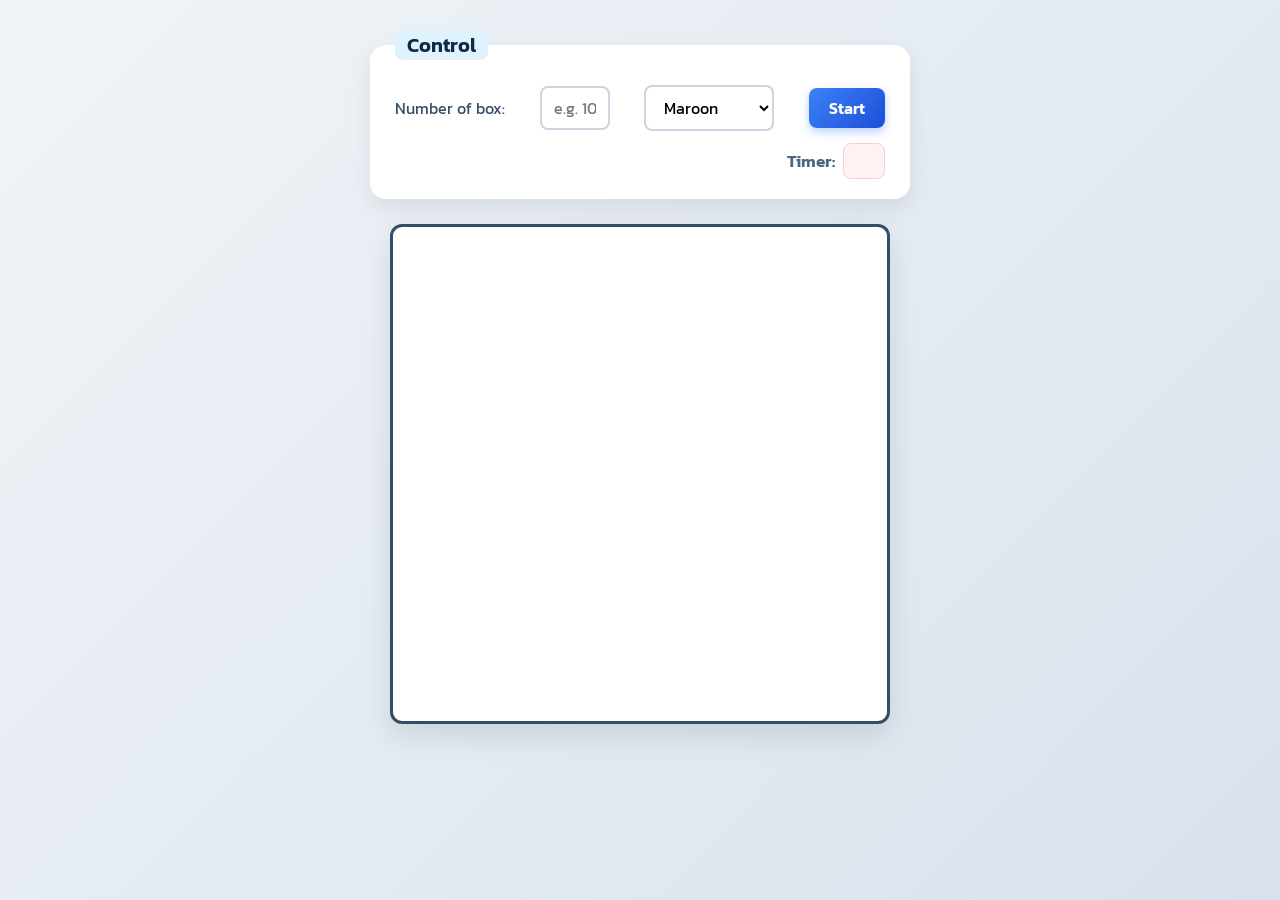
<file: Box Game/index.html>
<!DOCTYPE html>
<html lang="en">
	<head>
		<meta charset="UTF-8">
		<meta name="viewport" content="width=device-width, initial-scale=1.0">
		<title>Square game</title>
		<script type="text/javascript" src="game.js"></script>
		<link rel="stylesheet" type="text/css" href="game.css">
	</head>
	<body>
		<!-- these codes were adapted from https://courses.cs.washington.edu/courses/cse154/17sp/lecture/more-dom/code/squares.html  -->

		<fieldset>
			<legend>Control</legend>
			<label for="numbox">Number of box: </label>
			<input type="text" name="numbox" id="numbox" placeholder="e.g. 10">
			<select name="color" id="color">
				<option value="maroon">Maroon</option>
				<option value="lightgreen">Lightgreen</option>
				<option value="magenta">Magenta</option>
			</select>
			<button id="start">Start</button>
			<div id="timerClock"> Timer:
				<div id="clock"></div>
			</div>
		</fieldset>

		<div id="container">
			<div id="layer"></div>
		</div>
	
	</body>
</html>
</file>
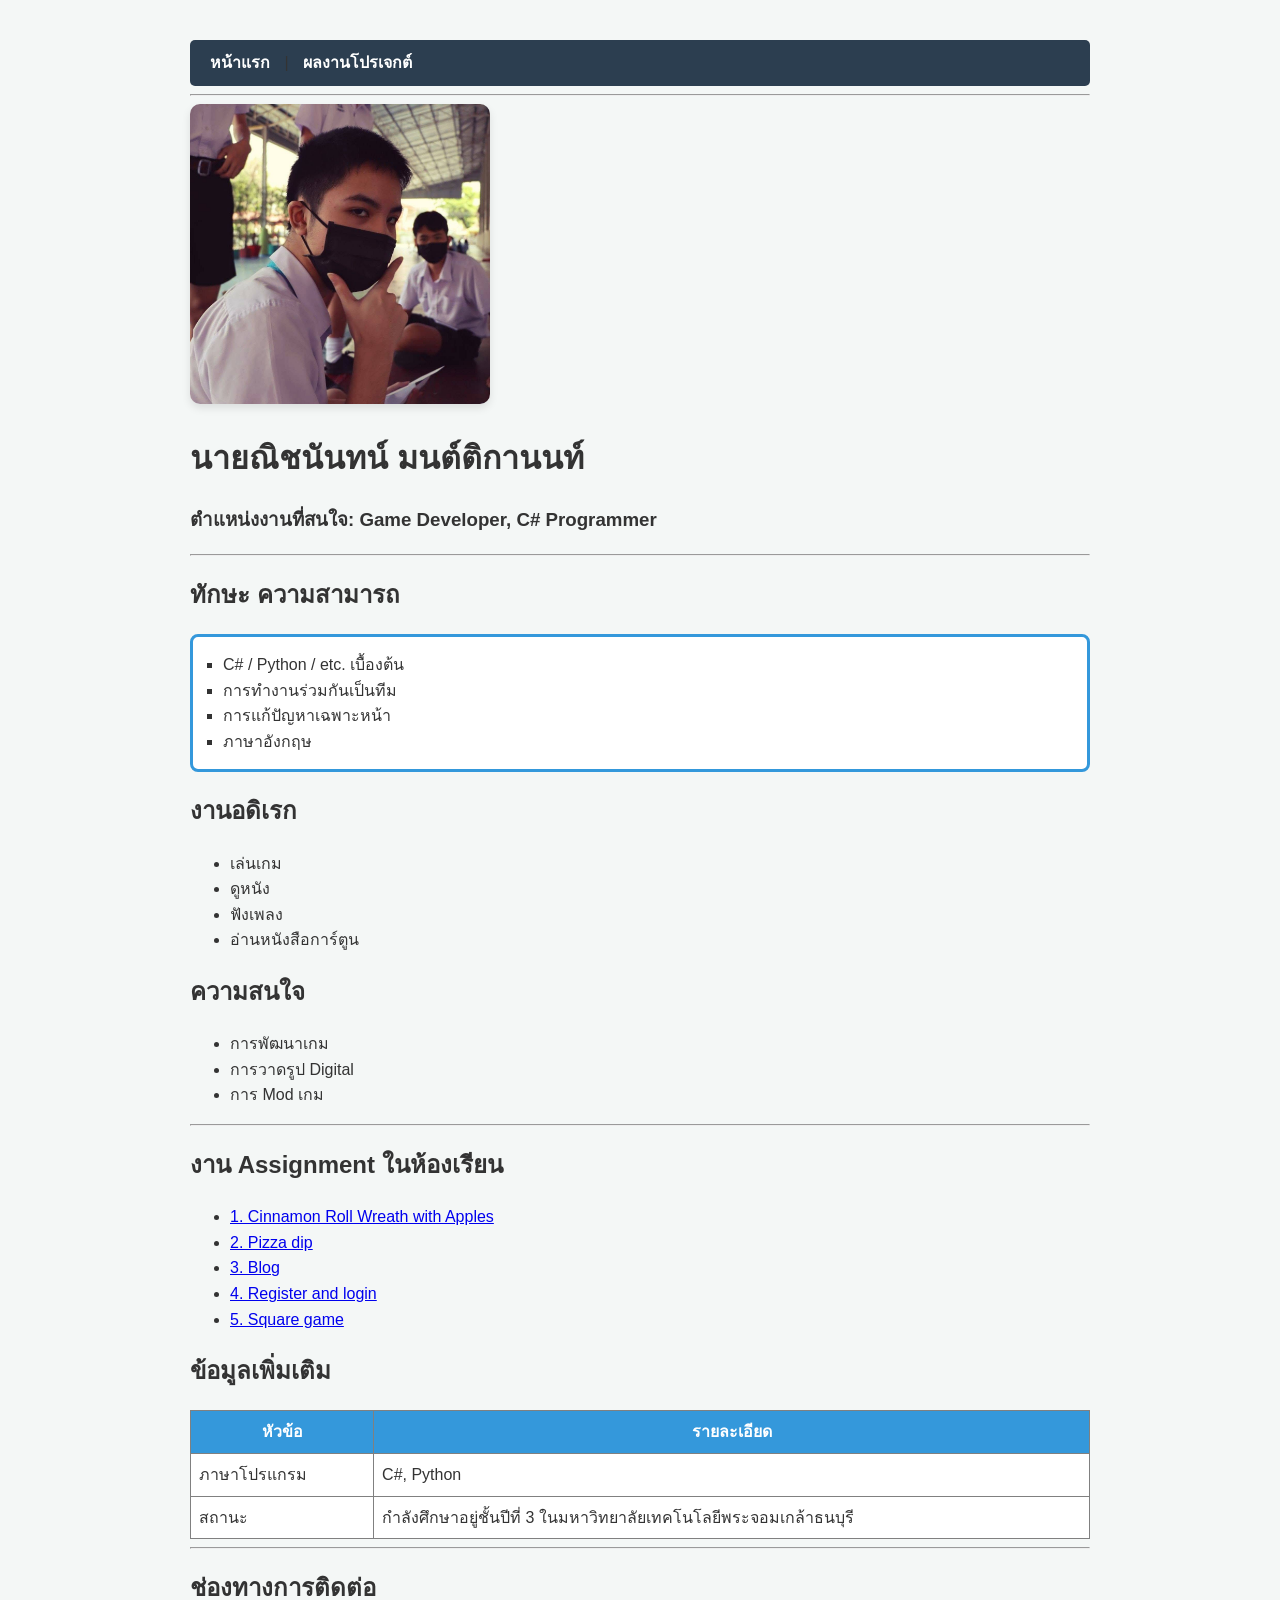
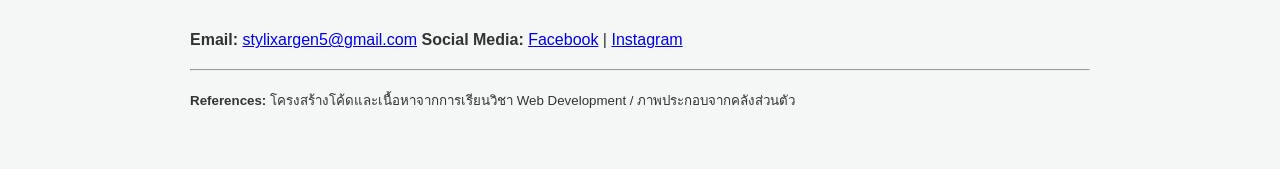
<file: Portfolio/index.html>
<!DOCTYPE html>
<html lang="th">
<head>
    <meta charset="UTF-8">
    <meta name="viewport" content="width=device-width, initial-scale=1.0">
    <title>โปรไฟล์ของ ณิชนันทน์ มนต์ติกานนท์</title>
    <link rel="stylesheet" href="style.css">
</head>
<body>

    <!-- แถบนำทาง (Navigation Bar) -->
    <nav>
        <a href="index.html">หน้าแรก</a> | 
        <a href="project.html">ผลงานโปรเจกต์</a>
    </nav>
    <hr>

    <!-- 1. รูปภาพ -->
    <img src="profile-pic.jpg" alt="รูปโปรไฟล์ของฉัน" width="300">

    <!-- 2. ชื่อ - นามสกุล -->
    <h1>นายณิชนันทน์ มนต์ติกานนท์</h1>
    <h3>ตำแหน่งงานที่สนใจ: Game Developer, C# Programmer</h3>

    <hr>

    <!-- 3. ทักษะ ความสามารถ -->
    <h2>ทักษะ ความสามารถ</h2>
    <ul id="my-skills" class="skill-list">
        <li>C# / Python / etc. เบื้องต้น</li>
        <li>การทำงานร่วมกันเป็นทีม</li>
        <li>การแก้ปัญหาเฉพาะหน้า</li>
        <li>ภาษาอังกฤษ</li>
    </ul>

    <!-- 4. งานอดิเรก -->
    <h2>งานอดิเรก</h2>
    <ul>
        <li>เล่นเกม</li>
        <li>ดูหนัง</li>
        <li>ฟังเพลง</li>
        <li>อ่านหนังสือการ์ตูน</li>
    </ul>

    <!-- 5. ความสนใจ -->
    <h2>ความสนใจ</h2>
    <ul>
        <li>การพัฒนาเกม</li>
        <li>การวาดรูป Digital</li>
        <li>การ Mod เกม</li>
    </ul>
    
    <hr>

    <!-- ลิงก์งาน Assignment ในห้องเรียนทั้ง 5 งานตามเกณฑ์อาจารย์ -->
    <h2>งาน Assignment ในห้องเรียน</h2>
    <ul>
        <li><a href="../Cinnamon/recipe.html" target="_blank">1. Cinnamon Roll Wreath with Apples</a></li>
        <li><a href="../Pizza/recipe.html" target="_blank">2. Pizza dip</a></li>
        <li><a href="../Blog/index.html" target="_blank">3. Blog</a></li>
        <li><a href="../Login and Register/login.html" target="_blank">4. Register and login</a></li>
        <li><a href="../Box Game/index.html" target="_blank">5. Square game</a></li>
    </ul>

    <!-- ตารางข้อมูลสั้นๆ -->
    <h2>ข้อมูลเพิ่มเติม</h2>
    <table border="1" cellpadding="8">
        <tr>
            <th>หัวข้อ</th>
            <th>รายละเอียด</th>
        </tr>
        <tr>
            <td>ภาษาโปรแกรม</td>
            <td>C#, Python</td>
        </tr>
        <tr>
            <td>สถานะ</td>
            <td>กำลังศึกษาอยู่ชั้นปีที่ 3 ในมหาวิทยาลัยเทคโนโลยีพระจอมเกล้าธนบุรี</td>
        </tr>
    </table>
    
    <hr>

    <!-- 6. Link ไปยัง Social Media & Contact -->
    <h2>ช่องทางการติดต่อ</h2>
    <p>
        <strong>Email:</strong> 
        <a href="mailto:stylixargen5@gmail.com">stylixargen5@gmail.com</a>
        <strong>Social Media:</strong> 
        <a href="https://www.facebook.com/adam.olo.982" target="_blank">Facebook</a> | 
        <a href="https://www.instagram.com/renitchan2/" target="_blank">Instagram</a>
    </p>

    <hr>
    
    <!-- 7. References (อ้างอิง) ป้องกันโดนหักคะแนน -->
    <footer>
        <p><small><strong>References:</strong> โครงสร้างโค้ดและเนื้อหาจากการเรียนวิชา Web Development / ภาพประกอบจากคลังส่วนตัว</small></p>
    </footer>

</body>
</html>
</file>
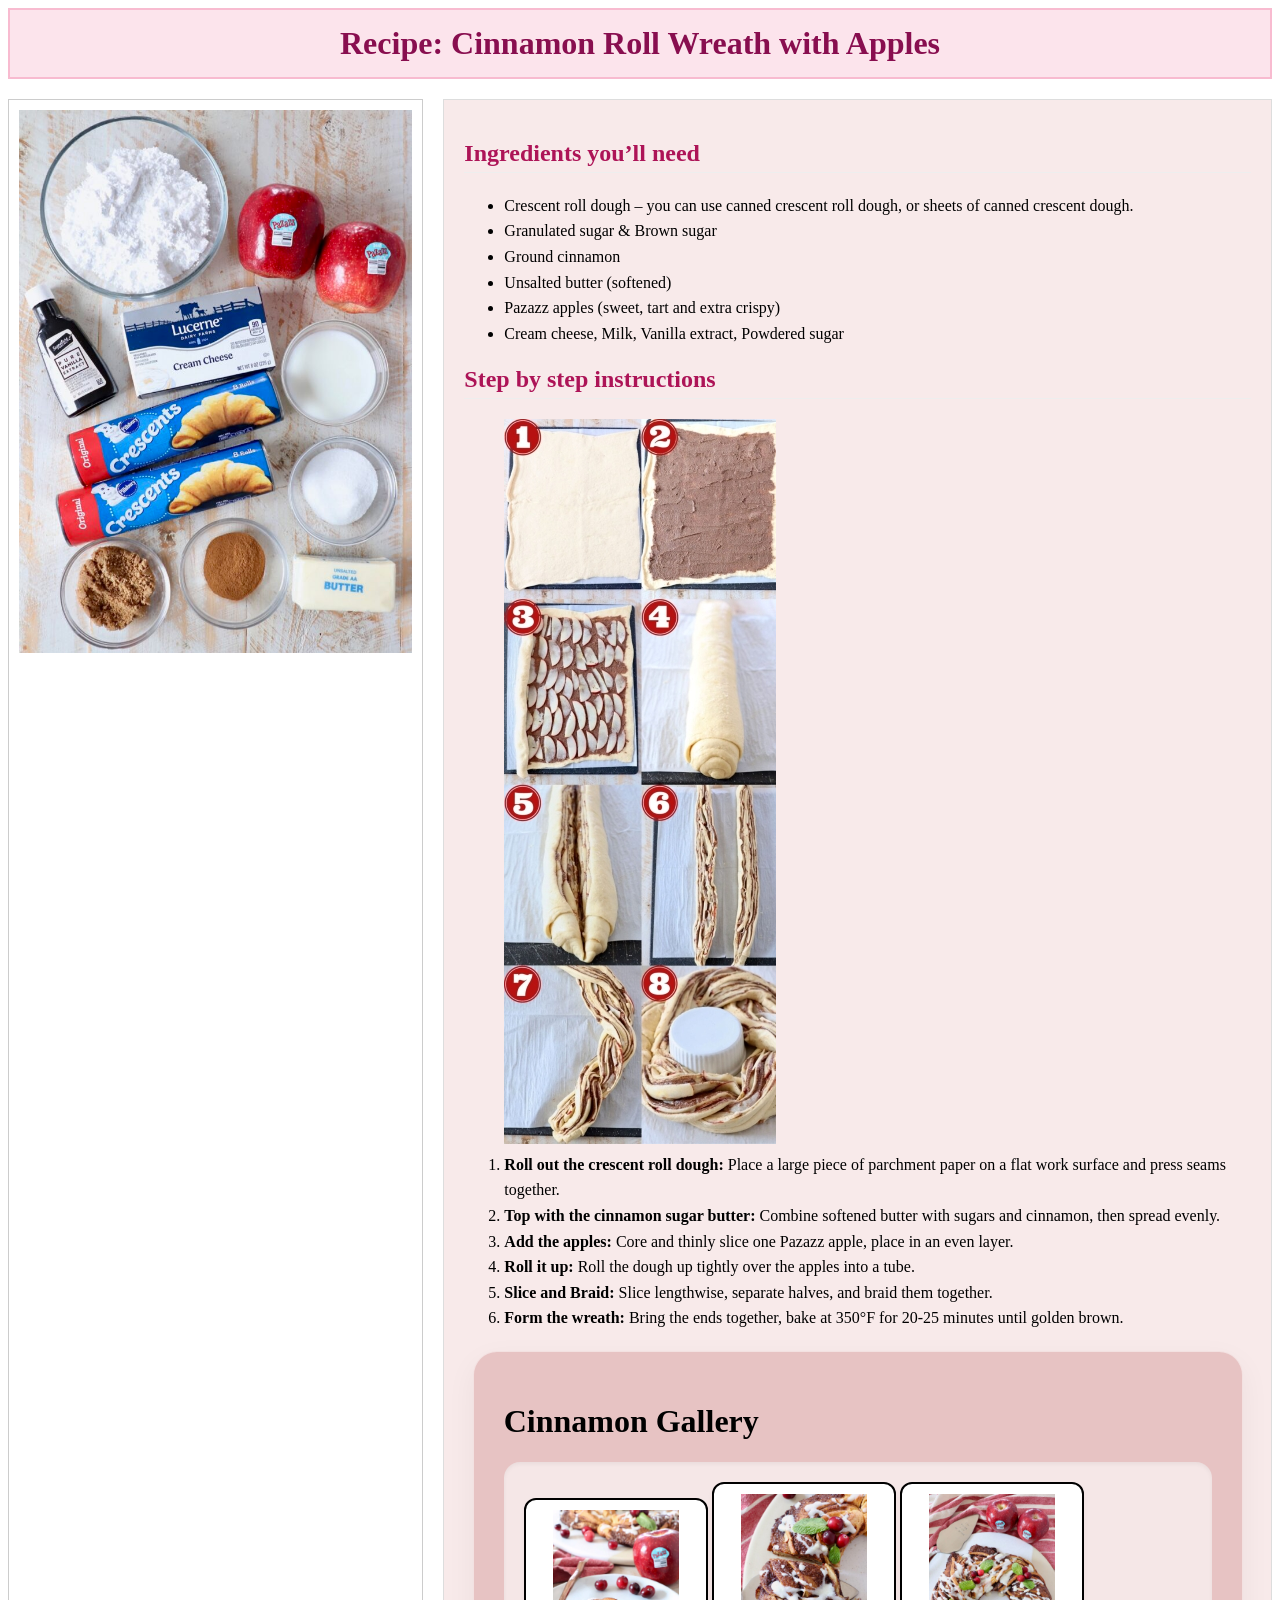
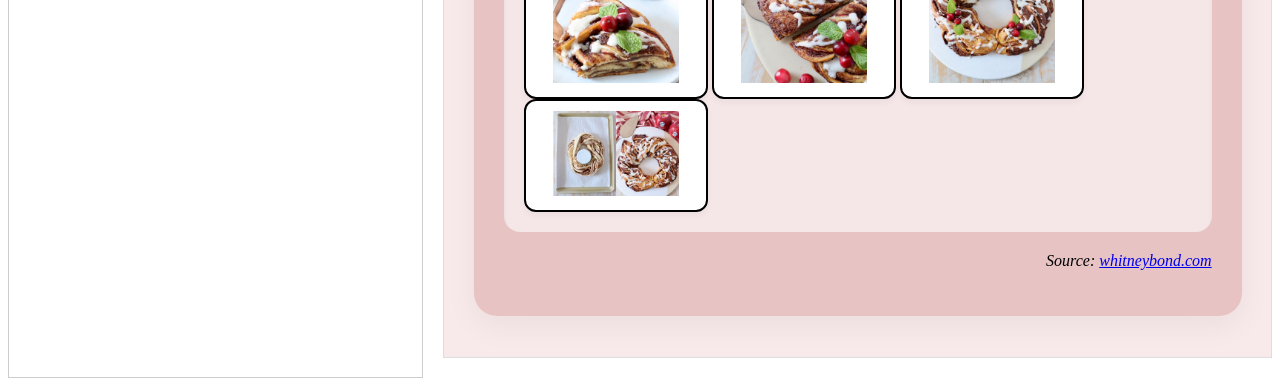
<file: Cinnamon/recipe.html>
<!DOCTYPE html>
<html lang="th">
<head>
    <meta charset="UTF-8">
    <title>Cinnamon Roll Wreath with Apples</title>
    <!-- เชื่อมโยงไฟล์ External CSS -->
    <link rel="stylesheet" href="style.css">
</head>
<body>

    <!-- ส่วนหัวข้อหลักของเว็บ -->
    <div class="header-box">
        <h1><strong>Recipe: Cinnamon Roll Wreath with Apples</strong></h1>
    </div>

    <!-- ส่วนเนื้อหาหลัก ใช้ Flexbox จัดวาง -->
    <div class="container">
        
        <!-- กล่องแสดงรูปภาพ (Img) -->
        <div class="image-box">
            <img src="pic/cinnamon-1.jpeg" alt="Cinnamon Roll">
        </div>

        <!-- กล่องแสดงวัตถุดิบและวิธีทำ -->
        <div class="content-box">
            <h2>Ingredients you’ll need</h2>
            <ul>
                <li>Crescent roll dough – you can use canned crescent roll dough, or sheets of canned crescent dough.</li>
                <li>Granulated sugar & Brown sugar</li>
                <li>Ground cinnamon</li>
                <li>Unsalted butter (softened)</li>
                <li>Pazazz apples (sweet, tart and extra crispy)</li>
                <li>Cream cheese, Milk, Vanilla extract, Powdered sugar</li>
            </ul>

            <h2>Step by step instructions</h2>
            <ol>
                <div class="HowtoCinnamon">
                    <img src="pic/cinnamon-2.jpg" alt="HowtoCinnamon">
                </div>
                <li><strong>Roll out the crescent roll dough:</strong> Place a large piece of parchment paper on a flat work surface and press seams together.</li>
                <li><strong>Top with the cinnamon sugar butter:</strong> Combine softened butter with sugars and cinnamon, then spread evenly.</li>
                <li><strong>Add the apples:</strong> Core and thinly slice one Pazazz apple, place in an even layer.</li>
                <li><strong>Roll it up:</strong> Roll the dough up tightly over the apples into a tube.</li>
                <li><strong>Slice and Braid:</strong> Slice lengthwise, separate halves, and braid them together.</li>
                <li><strong>Form the wreath:</strong> Bring the ends together, bake at 350°F for 20-25 minutes until golden brown.</li>
            </ol>

        <div class="card-layout-position">
            <h1>Cinnamon Gallery</h1>
            <div class="parent"> 
            <div class="div_display"> <img src="pic/cinnamon-3.jpeg" alt="Bulbasaur"> </div>
            <div class="div_display" id="one"> <img src="pic/cinnamon-4.jpeg" alt="Charmander"> </div>
            <div class="div_display"> <img src="pic/cinnamon-5.jpeg" alt="Charmeleon"> </div>
            <div class="div_display"> <img src="pic/cinnamon-6.jpeg" alt="Squirtle"> </div>
        </div>
            
            <p class="source">Source: <a href="https://whitneybond.com/cinnamon-roll-wreath/" target="_blank">whitneybond.com</a></p>
        </div>

    </div>

</body>
</html>
</file>
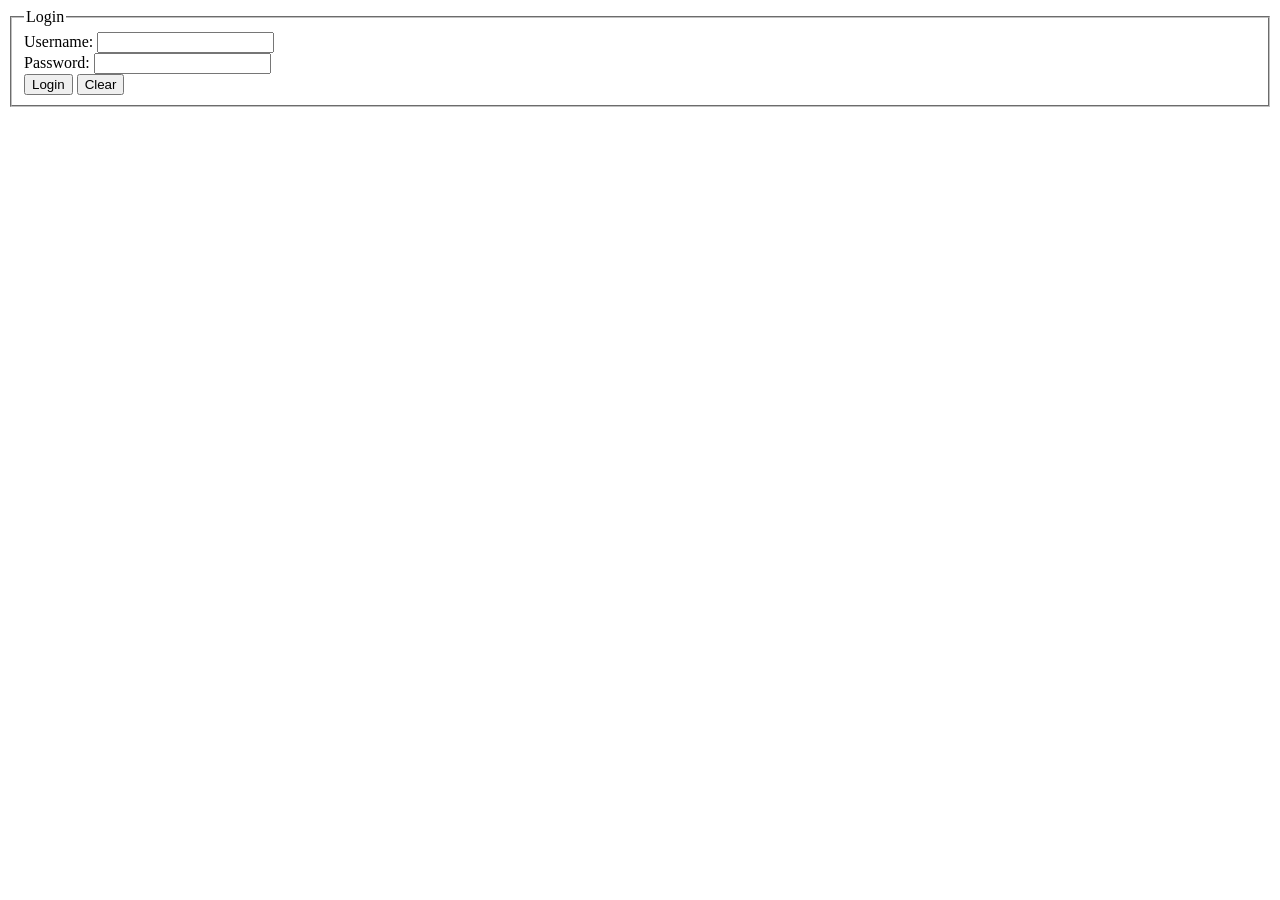
<file: Login and Register/login.html>
<!DOCTYPE html>
<html>
	<head>
		<meta charset="UTF-8">
		<title>Login</title>
		<script type="text/javascript" src="login.js"></script>
	</head>
	<body>
		<form name="myLogin" id = "myLogin">
			<fieldset>
				<legend>Login</legend>
				Username: 
				<input type="text" name="username" id="username" required>
				<br>
				Password: 
				<input type="password" name="password" required>
				<br>
				<input type="submit" value="Login" id="loginBtn">
				<input type="reset" value="Clear" id="clearBtn">

			</fieldset>
			

		</form>
		
	</body>
</html>
</file>
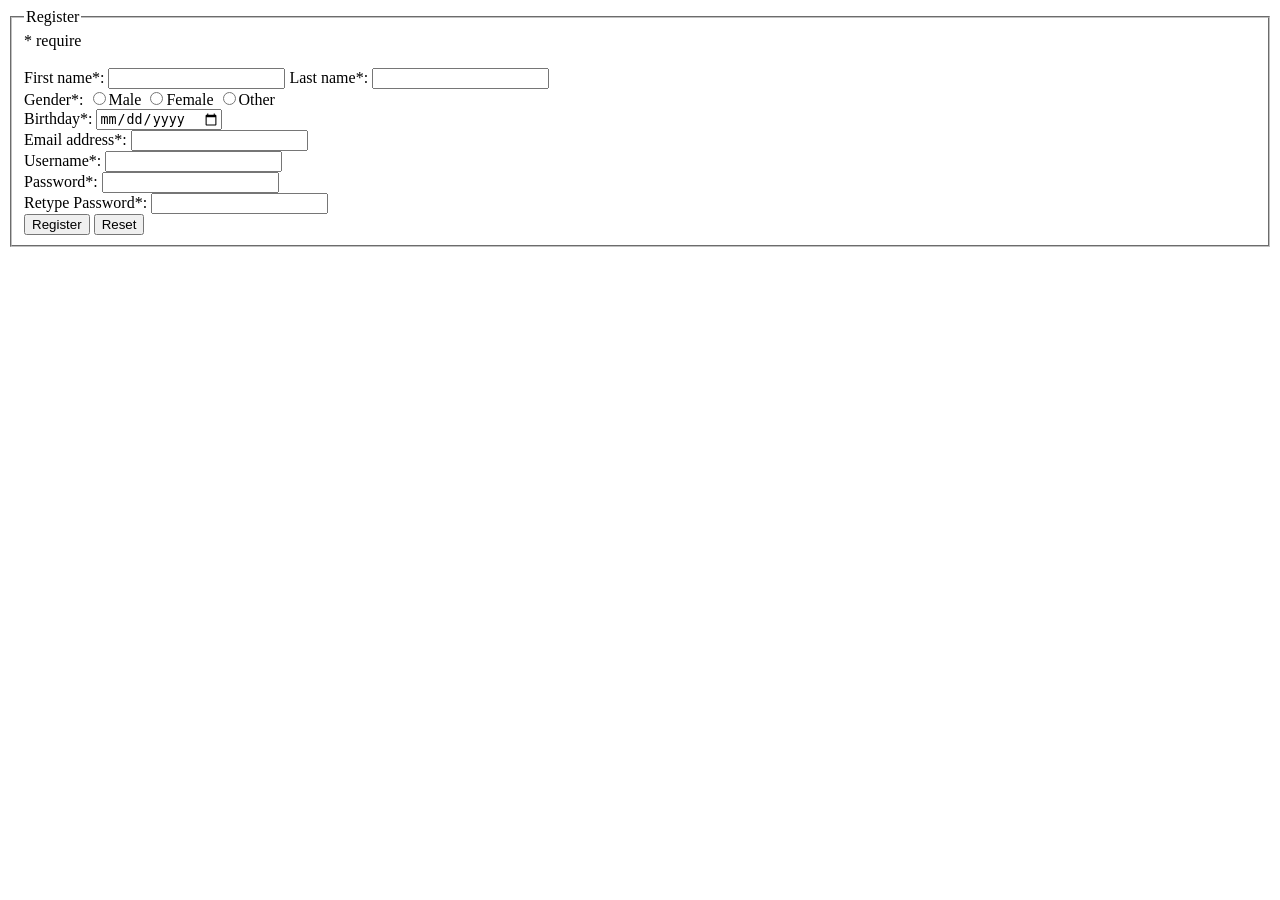
<file: Login and Register/register.html>
<!DOCTYPE html>
<html>
	<head>
		<meta charset="UTF-8">
		<title>Register</title>
		<script type="text/javascript" src="register.js"></script>
	</head>
	<body>
		<form name="myRegister" id="myRegister" action="login.html">
			<fieldset>
				<legend>Register</legend>
				<span>* require</span> <br>
				<span id="errormsg"></span> <br>
				First name*: 
				<input type="text" name="firstname" required>
				Last name*: 
				<input type="text" name="lastname" >
				<br>
				Gender*: 
				<input type="radio" name="gender" value="male" >Male
				<input type="radio" name="gender" value="female" >Female
				<input type="radio" name="gender" value="other" >Other
				<br>
				Birthday*: 
				<input type="date" name="bday" value="" >
				<br>
				Email address*: 
				<input type="email" name="email" >
				<br>
				Username*: 
				<input type="text" name="username" >
				<br>
				Password*: 
				<input type="password" name="password" required>
				<br>
				Retype Password*: 
				<input type="password" name="password" required>
				<br>
				<input type="submit" value="Register" id="registerBtn">
				<input type="reset" value="Reset" id="resetBtn">
			</fieldset>
		</form>

		
	</body>
</html>
</file>
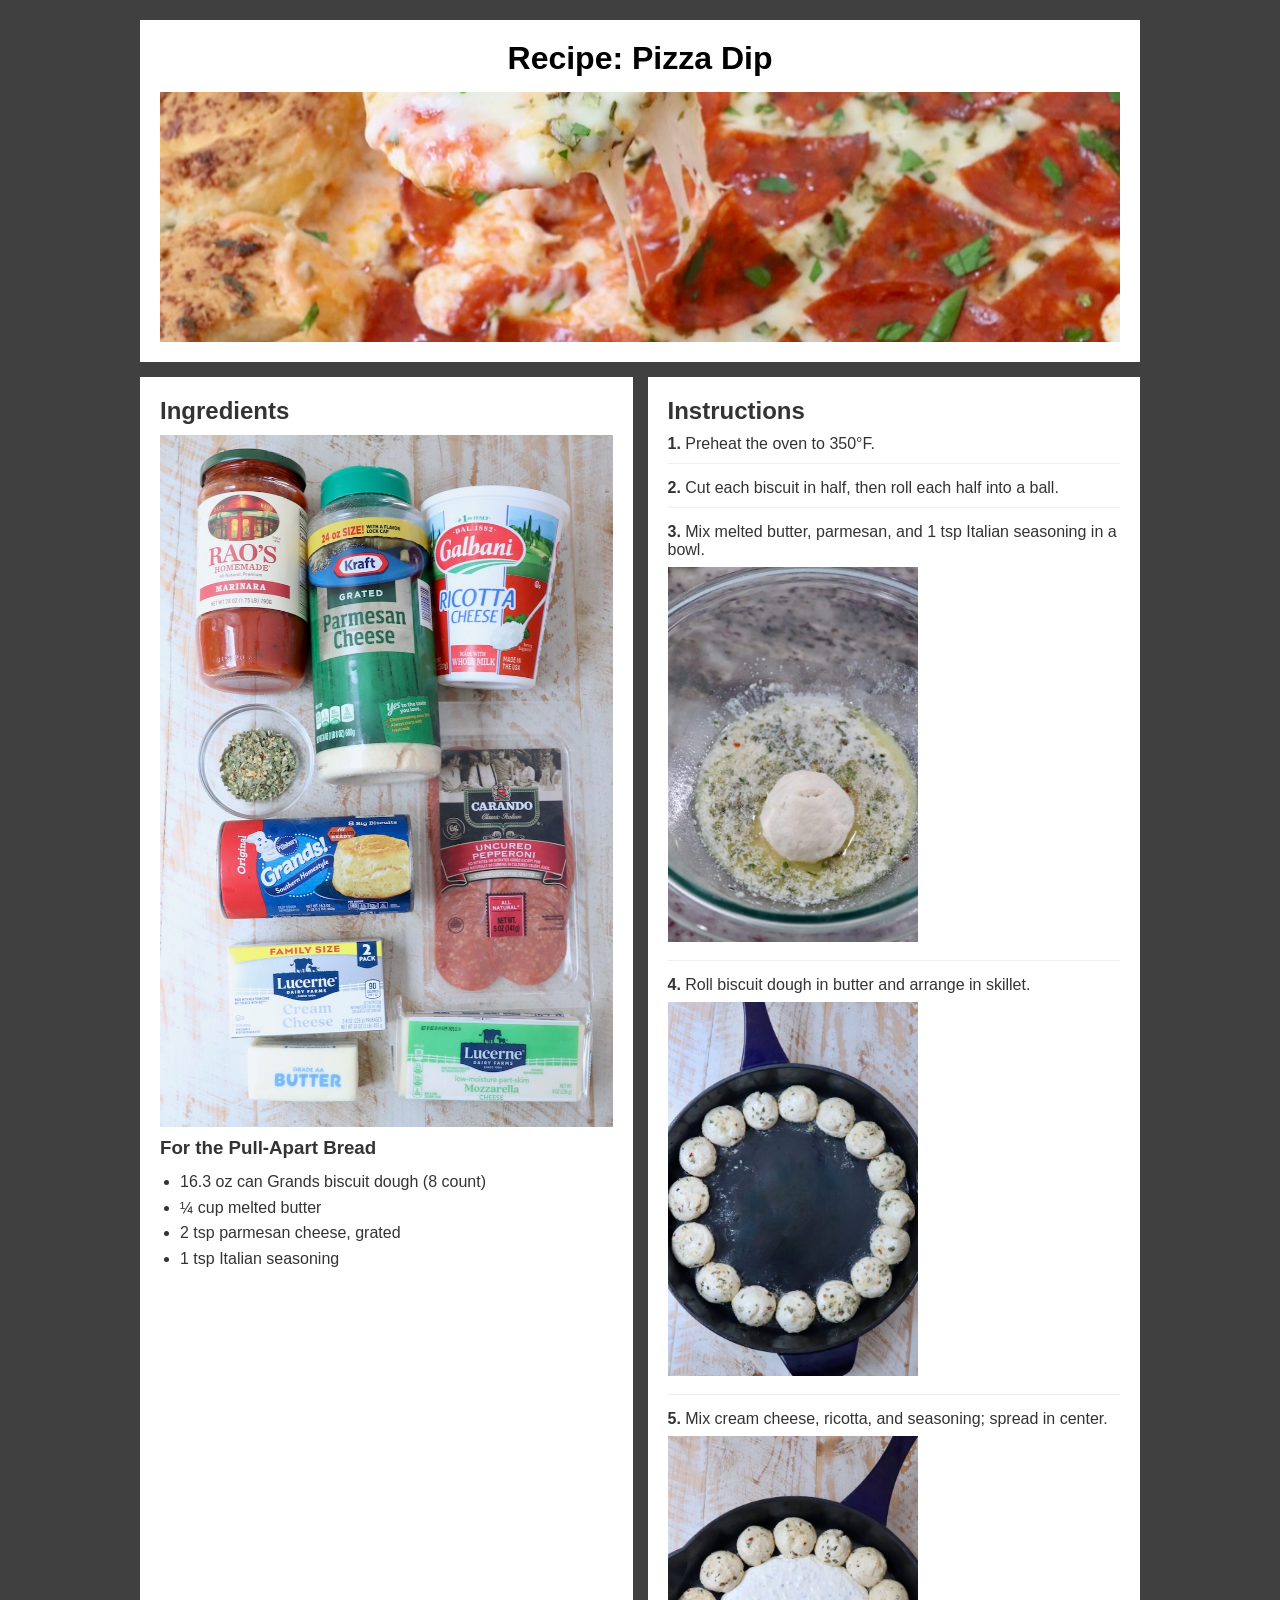
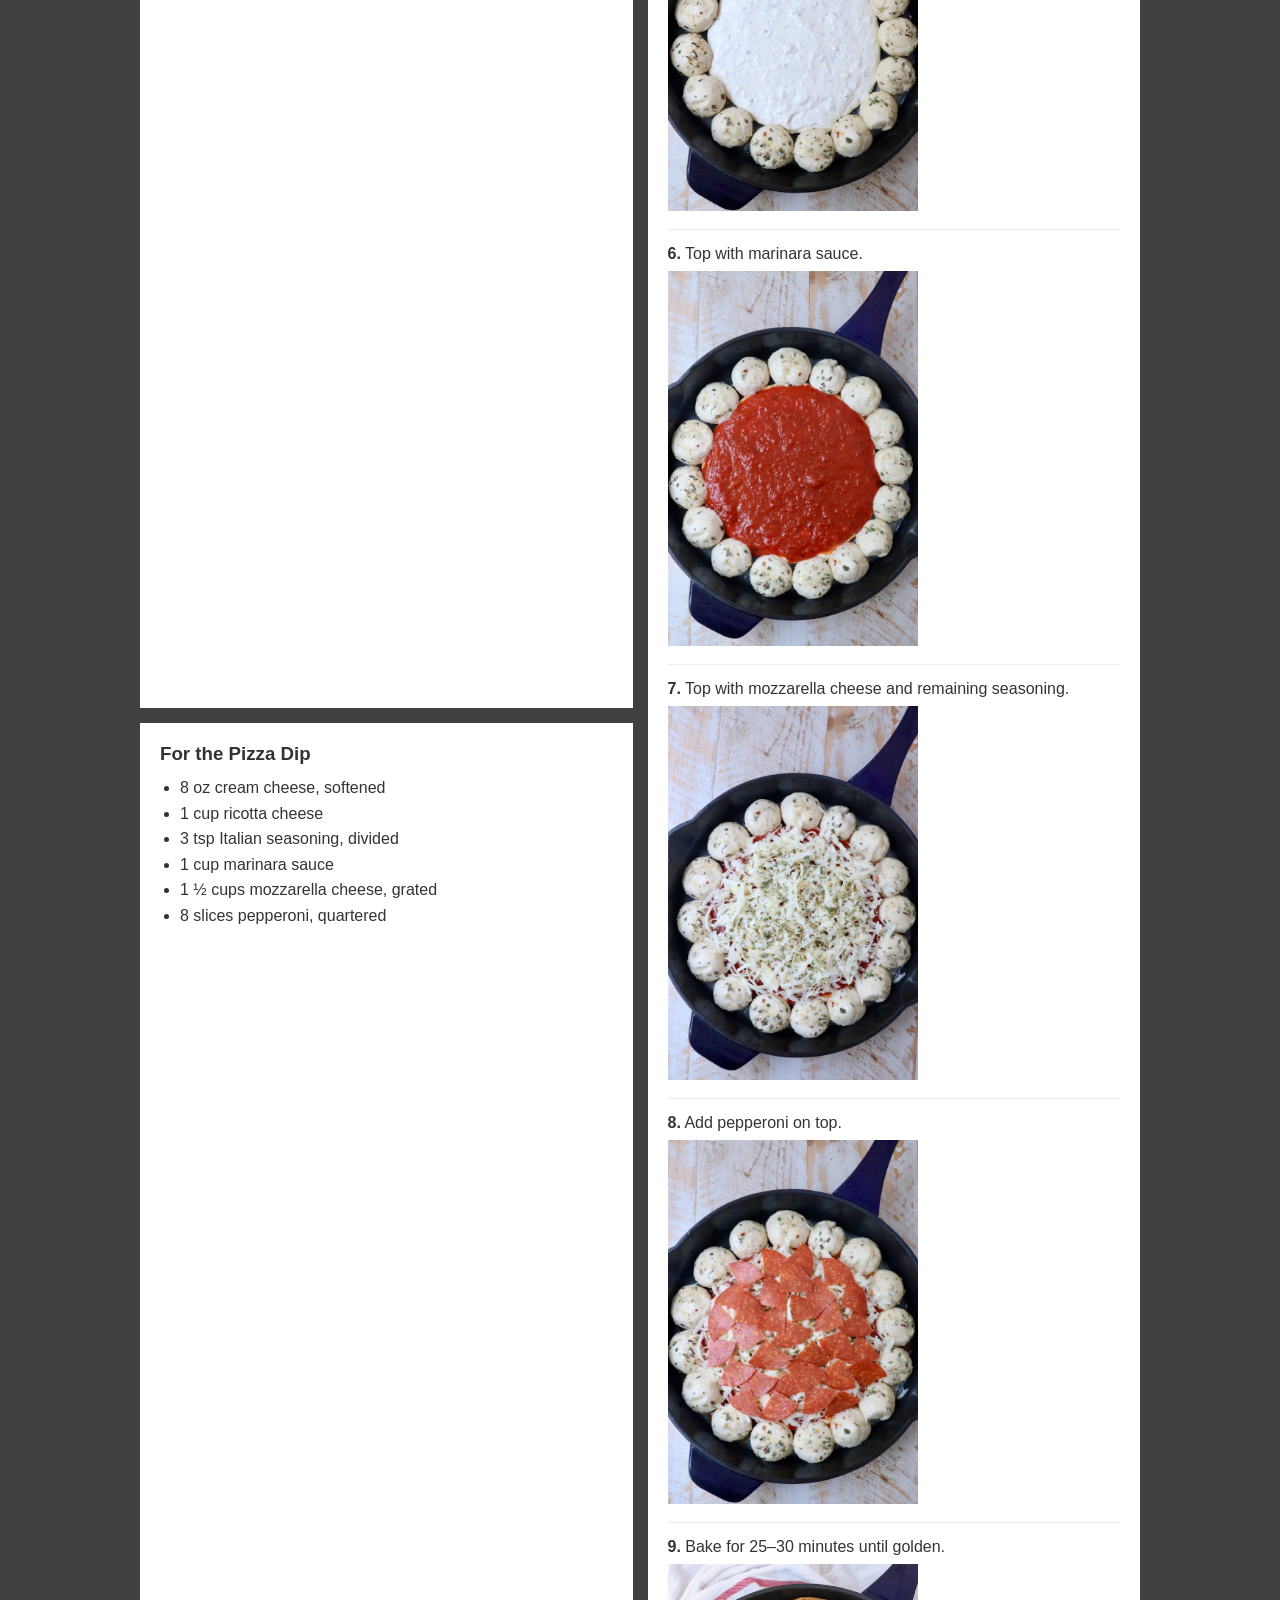
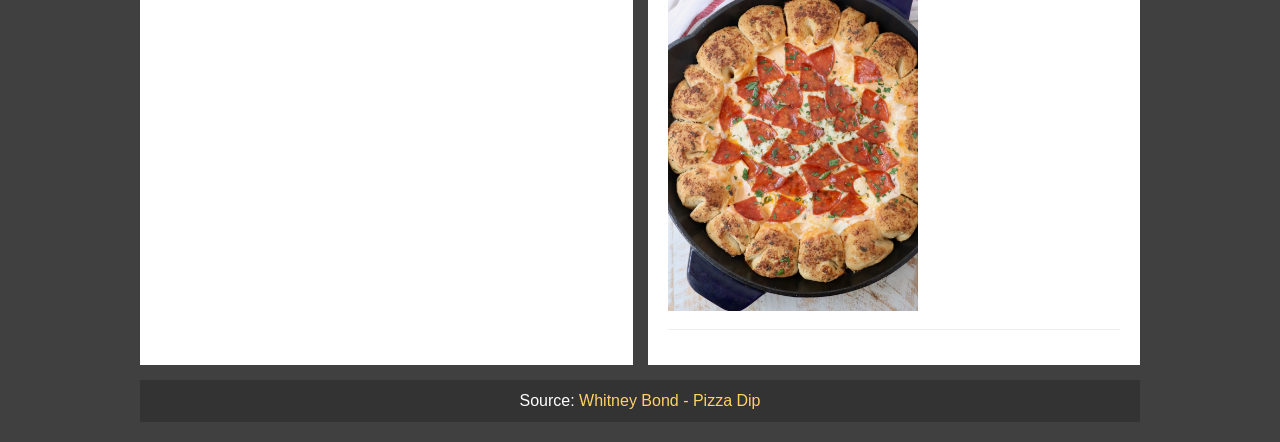
<file: Pizza/recipe.html>
<!DOCTYPE html>
<html lang="th">
<head>
    <meta charset="utf-8">
    <meta http-equiv="X-UA-Compatible" content="IE=edge">
    <title>Recipe: Pizza Dip</title>
    <meta name="viewport" content="width=device-width, initial-scale=1">
    <link rel="stylesheet" type="text/css" media="screen" href="main.css">
</head>
<body>

    <div class="grid-container">
        <header id="header">
            <h1>Recipe: Pizza Dip</h1>
            <img src="pic/pizza-dip-9.jpeg" class="recipe-banner">
        </header>

        <section id="main1">
            <h2>Ingredients</h2>
            <img src="pic/pizza-dip-1.jpeg" class="content-img">
            <h3>For the Pull-Apart Bread</h3>
            <ul>
                <li>16.3 oz can Grands biscuit dough (8 count)</li>
                <li>¼ cup melted butter</li>
                <li>2 tsp parmesan cheese, grated</li>
                <li>1 tsp Italian seasoning</li>
            </ul>
        </section>

        <section id="main2">
            <h3>For the Pizza Dip</h3>
            <ul>
                <li>8 oz cream cheese, softened</li>
                <li>1 cup ricotta cheese</li>
                <li>3 tsp Italian seasoning, divided</li>
                <li>1 cup marinara sauce</li>
                <li>1 ½ cups mozzarella cheese, grated</li>
                <li>8 slices pepperoni, quartered</li>
            </ul>
        </section>

        <aside id="right">
            <h2>Instructions</h2>
            <div class="step">
                <p><strong>1.</strong> Preheat the oven to 350°F.</p>
            </div>
            
            <div class="step">
                <p><strong>2.</strong> Cut each biscuit in half, then roll each half into a ball.</p>
            </div>

            <div class="step">
                <p><strong>3.</strong> Mix melted butter, parmesan, and 1 tsp Italian seasoning in a bowl.</p>
                <img src="pic/pizza-dip-2.jpeg" class="step-img">
            </div>

            <div class="step">
                <p><strong>4.</strong> Roll biscuit dough in butter and arrange in skillet.</p>
                <img src="pic/pizza-dip-3.jpeg" class="step-img">
            </div>

            <div class="step">
                <p><strong>5.</strong> Mix cream cheese, ricotta, and seasoning; spread in center.</p>
                <img src="pic/pizza-dip-4.jpeg" class="step-img">
            </div>

            <div class="step">
                <p><strong>6.</strong> Top with marinara sauce.</p>
                <img src="pic/pizza-dip-5.jpeg" class="step-img">
            </div>

            <div class="step">
                <p><strong>7.</strong> Top with mozzarella cheese and remaining seasoning.</p>
                <img src="pic/pizza-dip-6.jpeg" class="step-img">
            </div>

            <div class="step">
                <p><strong>8.</strong> Add pepperoni on top.</p>
                <img src="pic/pizza-dip-7.jpeg" class="step-img">
            </div>

            <div class="step">
                <p><strong>9.</strong> Bake for 25–30 minutes until golden.</p>
                <img src="pic/pizza-dip-8.jpeg" class="step-img">
            </div>
        </aside>

        <footer id="footer">
            <p>Source: <a href="https://whitneybond.com/pizza-dip/" target="_blank">Whitney Bond - Pizza Dip</a></p>
        </footer>
    </div>

</body>
</html>
</file>
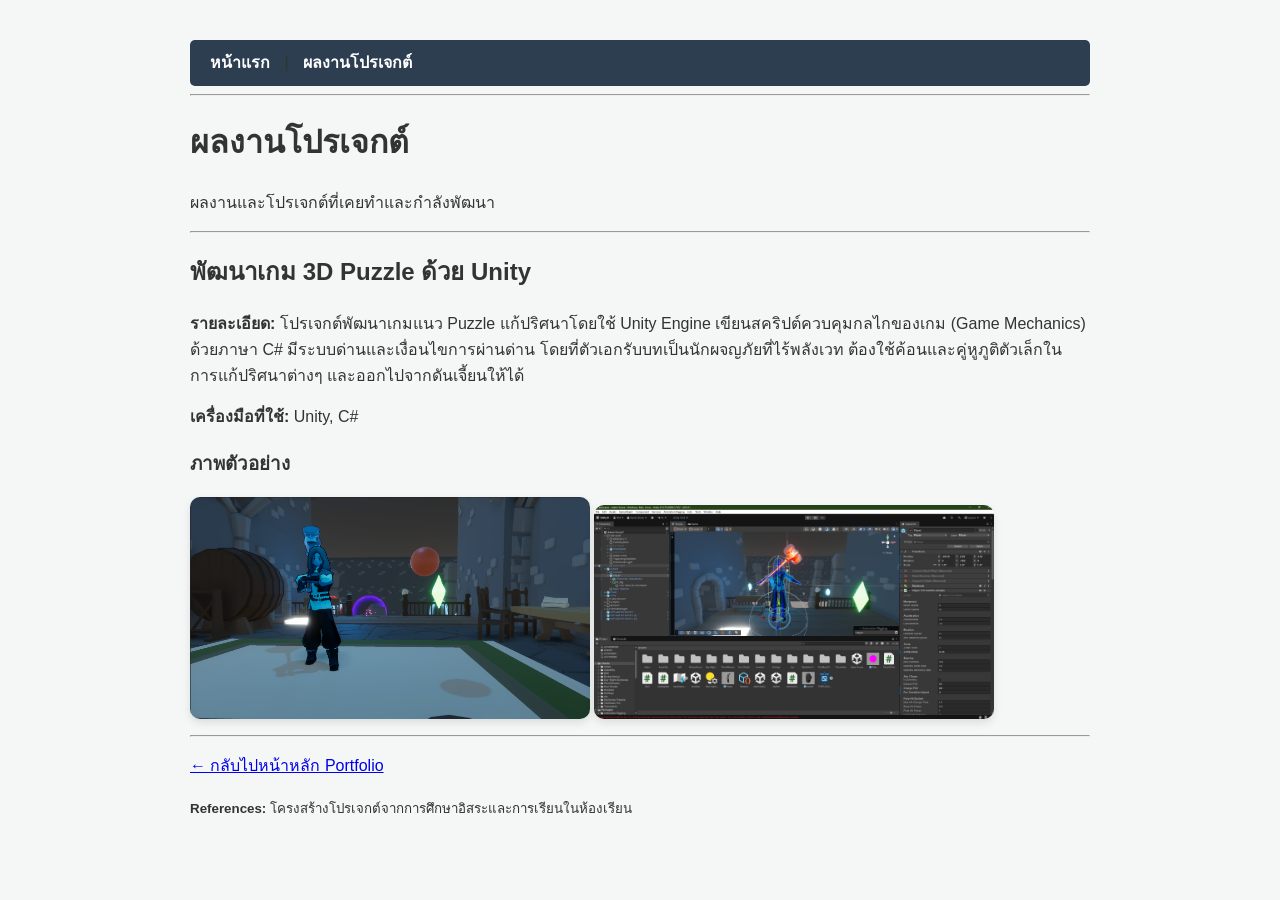
<file: Portfolio/project.html>
<!DOCTYPE html>
<html lang="th">
<head>
    <meta charset="UTF-8">
    <meta name="viewport" content="width=device-width, initial-scale=1.0">
    <title>ผลงานโปรเจกต์ - ณิชนันทน์ มนต์ติกานนท์</title>
    <link rel="stylesheet" href="style.css">
</head>
<body>

    <!-- แถบนำทาง (Navigation Bar) -->
    <nav>
        <a href="index.html">หน้าแรก</a> | 
        <a href="project.html">ผลงานโปรเจกต์</a>
    </nav>
    <hr>

    <h1>ผลงานโปรเจกต์</h1>
    <p>ผลงานและโปรเจกต์ที่เคยทำและกำลังพัฒนา</p>

    <hr>

    <!-- โปรเจกต์ที่ 1 -->
    <section>
        <h2>พัฒนาเกม 3D Puzzle ด้วย Unity</h2>
        <p><strong>รายละเอียด:</strong> โปรเจกต์พัฒนาเกมแนว Puzzle แก้ปริศนาโดยใช้ Unity Engine เขียนสคริปต์ควบคุมกลไกของเกม (Game Mechanics) ด้วยภาษา C# มีระบบด่านและเงื่อนไขการผ่านด่าน โดยที่ตัวเอกรับบทเป็นนักผจญภัยที่ไร้พลังเวท ต้องใช้ค้อนและคู่หูภูติตัวเล็กในการแก้ปริศนาต่างๆ และออกไปจากดันเจี้ยนให้ได้</p>
        <p><strong>เครื่องมือที่ใช้:</strong> Unity, C#</p>
        
        <!-- ส่วนสำหรับใส่รูป Screenshot ของเกม -->
        <div class="project-screenshots">
            <h3>ภาพตัวอย่าง</h3>
            <img src="screenshot1.jpg" alt="ภาพตัวอย่างเกม Puzzle 1" width="400">
            <img src="screenshot2.jpg" alt="ภาพตัวอย่างเกม Puzzle 2" width="400">
        </div>
    </section>

    <hr>

    <p><a href="index.html">← กลับไปหน้าหลัก Portfolio</a></p>

    <footer>
        <p><small><strong>References:</strong> โครงสร้างโปรเจกต์จากการศึกษาอิสระและการเรียนในห้องเรียน</small></p>
    </footer>

</body>
</html>
</file>
<file: Box Game/game.css>
/* =============================================================================
   MDT312 Assignment 7: Square Game Styling
   ตกแต่งให้สวยงาม สะอาดตา และ User-Friendly ตามเกณฑ์การให้คะแนน
   ============================================================================= */

@import url('https://fonts.googleapis.com/css2?family=Kanit:wght@300;400;600&display=swap');

* {
    box-sizing: border-box;
    margin: 0;
    padding: 0;
}

body {
    font-family: 'Kanit', sans-serif;
    background: linear-gradient(135deg, #f0f4f8 0%, #d9e2ec 100%);
    min-height: 100vh;
    padding: 30px 15px;
    color: #334e68;
    display: flex;
    flex-direction: column;
    align-items: center;
}

/* Control Panel */
fieldset {
    width: 100%;
    max-width: 540px;
    background: #ffffff;
    border: none;
    border-radius: 16px;
    box-shadow: 0 10px 25px rgba(0, 0, 0, 0.08);
    padding: 20px 25px;
    display: flex;
    flex-wrap: wrap;
    align-items: center;
    justify-content: space-between;
    gap: 12px;
}

legend {
    font-weight: 600;
    font-size: 1.25rem;
    color: #102a43;
    padding: 0 12px;
    background: #e0f2fe;
    border-radius: 8px;
    margin-bottom: 5px;
}

input[type="text"] {
    width: 70px;
    padding: 8px 12px;
    border: 2px solid #cbd5e1;
    border-radius: 8px;
    font-size: 1rem;
    font-family: inherit;
    text-align: center;
    outline: none;
    transition: border-color 0.2s;
}

input[type="text"]:focus {
    border-color: #3b82f6;
}

select {
    padding: 8px 14px;
    border: 2px solid #cbd5e1;
    border-radius: 8px;
    font-size: 1rem;
    font-family: inherit;
    background-color: white;
    cursor: pointer;
    outline: none;
}

button#start {
    padding: 8px 20px;
    background: linear-gradient(135deg, #3b82f6 0%, #1d4ed8 100%);
    color: white;
    border: none;
    border-radius: 8px;
    font-size: 1rem;
    font-weight: 600;
    font-family: inherit;
    cursor: pointer;
    box-shadow: 0 4px 10px rgba(59, 130, 246, 0.35);
    transition: transform 0.15s ease, box-shadow 0.15s ease;
}

button#start:hover {
    transform: translateY(-2px);
    box-shadow: 0 6px 14px rgba(59, 130, 246, 0.45);
}

button#start:active {
    transform: translateY(0);
}

/* Timer Display */
#timerClock {
    display: flex;
    align-items: center;
    gap: 8px;
    font-weight: 600;
    font-size: 1.05rem;
    color: #486581;
    margin-left: auto;
}

#clock {
    display: inline-flex;
    align-items: center;
    justify-content: center;
    min-width: 42px;
    height: 36px;
    background: #fef2f2;
    color: #dc2626;
    font-weight: 700;
    font-size: 1.15rem;
    border-radius: 8px;
    border: 1px solid #fecaca;
    padding: 0 8px;
}

/* Play Area Container */
#container {
    margin-top: 25px;
    display: flex;
    justify-content: center;
    width: 100%;
}

#layer {
    position: relative;
    width: 500px;
    height: 500px;
    background-color: #ffffff;
    border: 3px solid #334e68;
    border-radius: 12px;
    box-shadow: 0 12px 30px rgba(0, 0, 0, 0.1);
    overflow: hidden;
}

/* Square Elements */
.square {
    position: absolute;
    width: 25px;
    height: 25px;
    border: 2px solid rgba(0, 0, 0, 0.4);
    border-radius: 5px;
    cursor: pointer;
    box-shadow: 0 2px 5px rgba(0, 0, 0, 0.2);
    transition: transform 0.1s ease, filter 0.1s ease;
}

.square:hover {
    transform: scale(1.25);
    filter: brightness(1.15);
    z-index: 10;
}

/* Colors */
.maroon {
    background-color: #991b1b;
}

.lightgreen {
    background-color: #22c55e;
}

.magenta {
    background-color: #d946ef;
}
</file>
<file: Portfolio/style.css>
/* style.css */

body {
    background-color: #f4f7f6;
    font-family: 'Segoe UI', Tahoma, Geneva, Verdana, sans-serif;
    line-height: 1.6;
    max-width: 900px;
    margin: 20px auto;
    padding: 20px;
    color: #333;
}

nav {
    background-color: #2c3e50;
    padding: 10px;
    border-radius: 5px;
}

nav a {
    color: #ffffff;
    text-decoration: none;
    font-weight: bold;
    margin: 0 10px;
}

nav a:hover {
    color: #3498db;
}

img {
    border-radius: 10px;
    box-shadow: 0 4px 8px rgba(0,0,0,0.1);
    max-width: 100%;
    height: auto;
}

.skill-list {
    background-color: #ffffff;
}

#my-skills {
    border: 3px solid #3498db;
    padding: 15px 30px;
    list-style-type: square;
    border-radius: 8px;
}

table {
    width: 100%;
    border-collapse: collapse;
    background-color: #ffffff;
}

th {
    background-color: #3498db;
    color: white;
}

/* Responsive Design รองรับการแสดงผลทุกหน้าจอ */
@media (max-width: 600px) {
    body {
        padding: 10px;
    }
    
    img {
        width: 100%;
    }
}
</file>
<file: Cinnamon/style.css>
/* Box Model: Margin, Padding, Border สำหรับหัวข้อ */
.header-box {
    background-color: #fce4ec;
    border: 2px solid #f8bbd0;
    padding: 15px;
    margin-bottom: 20px;
    text-align: center; /* ใช้ text-align ตามโจทย์ */
}

.header-box h1 {
    margin: 0;
    color: #880e4f;
}

/* Flex-box: ใช้ Display: flex จัดวางเลย์เอาต์ซ้าย-ขวา */
.container {
    display: flex;
    flex-wrap: wrap;
    gap: 20px;
}

/* กำหนด width และ height ให้กล่องรูปภาพ */
.image-box {
    flex: 1;
    min-width: 300px;
    border: 1px solid #ccc;
    padding: 10px;
    background-color: #fff;
    text-align: center;
}

/* กำหนด width และ height (หรือ max-width) ให้รูปภาพปรับตามขนาด */
.image-box img {
    width: 100%;
    height: auto;
}

/* Box Model: Margin, Padding, Border สำหรับกล่องเนื้อหา */
.content-box {
    flex: 2;
    min-width: 300px;
    background-color: #f8eaea;
    border: 1px solid #ddd;
    padding: 20px;
    margin-bottom: 20px;
}

.content-box h2 {
    color: #ad1457;
    border-bottom: 1px solid #eee;
    padding-bottom: 5px;
}

.content-box ul, .content-box ol {
    line-height: 1.6;
}

.source {
    margin-top: 20px;
    font-style: italic;
    text-align: right;
}

.parent {
    text-align: left;
    max-width: 900px;
    margin: 0 auto;
    background-color: rgba(255, 255, 255, 0.6);
    border-radius: 16px;
    padding: 20px;
    box-shadow: inset 0 2px 4px rgba(0, 0, 0, 0.05);
}

.card-layout-position {
    background: rgba(228, 189, 189, 0.85);
    /* backdrop-filter: blur(10px);
    -webkit-backdrop-filter: blur(10px); */
    border-radius: 24px;
    padding: 30px;
    box-shadow: 0 10px 30px rgba(0, 0, 0, 0.05);
    border: 1px solid rgba(255, 255, 255, 0.5);
    max-width: 800px;
    margin: 20px auto;
    width: 90%;
}

.div_display {
    border: 2px solid #000000;
    background-color: #ffffff;
    width: 180px;
    display: inline-block; 
    border-radius: 12px;
    text-align: center;
    box-shadow: 0 4px 6px rgba(0, 0, 0, 0.04);
}

.div_display img {
    width: 70%;
    margin: 10px 0;
}
</file>
<file: Pizza/main.css>
* {
    box-sizing: border-box;
    margin: 0;
    padding: 0;
}

body {
    font-family: Arial, sans-serif;
    background-color: #404040;
    color: #333333;
    padding: 20px;
}

.grid-container {
    width: 100%;
    max-width: 1000px;
    margin: 0 auto;
    display: grid;
    gap: 15px;
    grid-template-columns: 1fr 1fr;
}

img {
    max-width: 100%;
    height: auto;
    display: block;
}

.recipe-banner {
    width: 100%;
    max-height: 250px;
    object-fit: cover;
    margin-top: 15px;
}

.content-img {
    width: 100%;
    margin: 10px 0;
}

.step-img {
    width: 100%;
    max-width: 250px;
    margin: 8px 0;
}

.step {
    margin-bottom: 15px;
    padding-bottom: 10px;
    border-bottom: 1px solid #eeeeee;
}

#header {
    grid-column: 1 / span 2;
    background-color: #ffffff;
    color: #000000;
    text-align: center;
    padding: 20px;
}

#main1 {
    grid-column: 1 / 2;
    grid-row: 2 / 3;
    background-color: #ffffff;
    padding: 20px;
}

#main2 {
    grid-column: 1 / 2;
    grid-row: 3 / 4;
    background-color: #ffffff;
    padding: 20px;
}

#right {
    grid-column: 2 / 3;
    grid-row: 2 / span 2;
    background-color: #ffffff;
    padding: 20px;
}

#footer {
    grid-column: 1 / span 2;
    background-color: #333333;
    color: #ffffff;
    text-align: center;
    padding: 12px;
}

#footer a {
    color: #ffd166;
    text-decoration: none;
}

h2, h3 {
    margin-bottom: 10px;
}

ul {
    margin-left: 20px;
    line-height: 1.6;
}

@media only screen and (max-width: 760px) {
    .grid-container {
        grid-template-columns: 2fr;
    }

    #header,
    #main1,
    #main2,
    #right,
    #footer {
        grid-column: 1 / -1;
        grid-row: auto;
    }

    body {
        padding: 10px;
    }
}

@media only screen and (max-width: 440px) {
	.grid-container {
        grid-template-columns: 1fr;
    }

    body {
        padding: 5px;
    }

    .grid-container {
        gap: 10px;
    }

    .recipe-banner {
        max-height: 180px;
    }

    .step-img {
        max-width: 100%;
    }

    ul {
        margin-left: 15px;
    }
}
</file>
